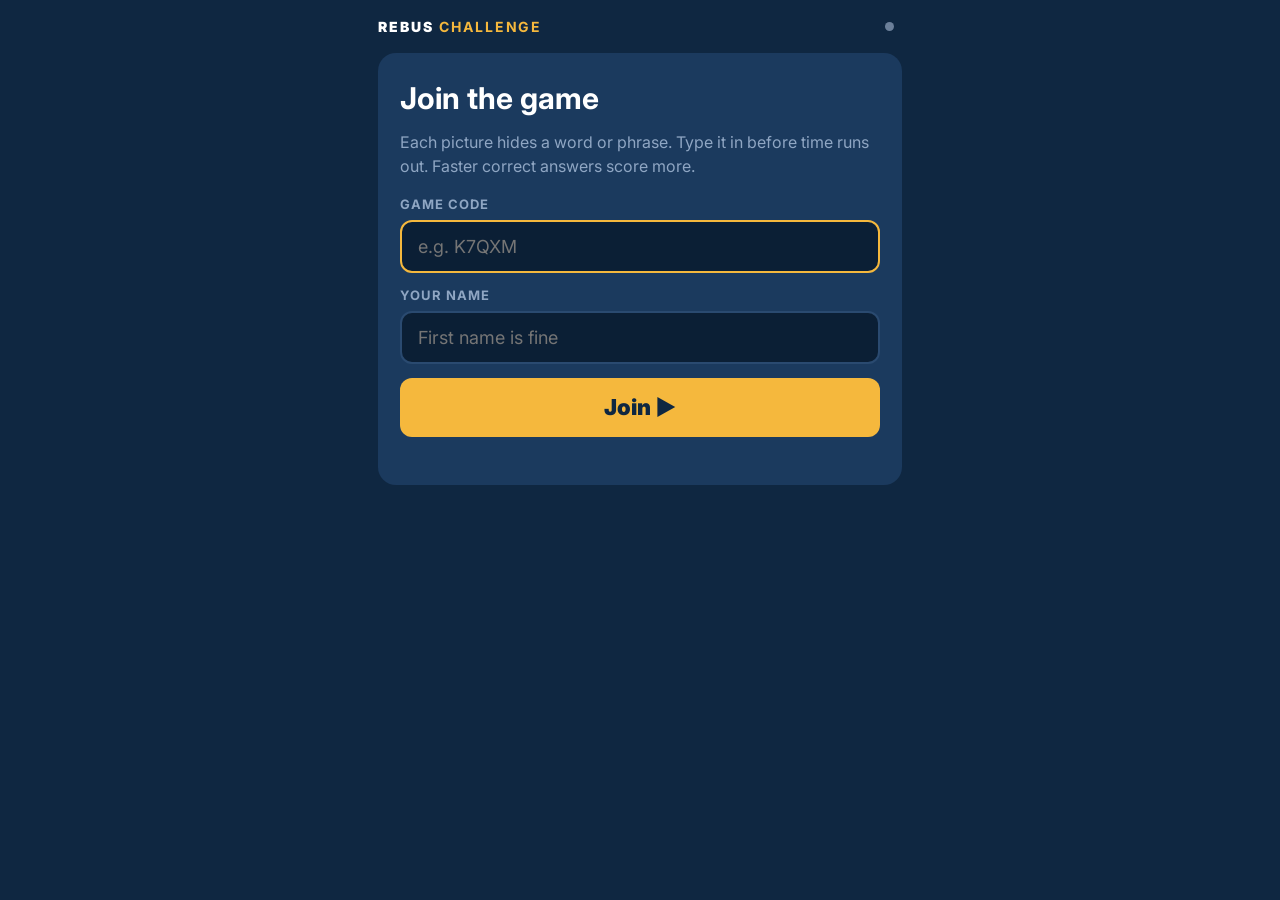
<file: index.html>
<!DOCTYPE html>
<html lang="en">
<head>
<meta charset="utf-8">
<meta name="viewport" content="width=device-width, initial-scale=1, maximum-scale=1">
<meta name="theme-color" content="#0F2741">
<title>Rebus Challenge</title>
<link rel="preconnect" href="https://fonts.googleapis.com">
<link href="https://fonts.googleapis.com/css2?family=Inter:wght@400;500;600;700;800;900&display=swap" rel="stylesheet">
<link rel="stylesheet" href="style.css">
<style>
  .wrap { max-width: 560px; margin: 0 auto; padding: 18px 18px 40px; min-height: 100%; display: flex; flex-direction: column; }
  .top { display: flex; align-items: center; justify-content: space-between; margin-bottom: 18px; }
  .brand { font-weight: 900; letter-spacing: .14em; font-size: 14px; }
  .brand b { color: var(--acc); }
  .card { background: var(--card); border-radius: 18px; padding: 22px; }
  h1 { font-size: 30px; margin: 6px 0 6px; line-height: 1.15; }
  .sub { color: var(--muted); font-size: 16px; line-height: 1.5; margin: 0 0 18px; }
  .stack > * + * { margin-top: 14px; }
  .center { text-align: center; }
  .big { font-size: 46px; font-weight: 900; line-height: 1.05; }
  .qhead { display: flex; align-items: center; gap: 12px; margin-bottom: 12px; font-weight: 800; }
  .qhead .sp { flex: 1; }
  .secs { font-size: 26px; font-weight: 900; color: var(--acc); min-width: 44px; text-align: right; font-variant-numeric: tabular-nums; }
  .secs.low { color: var(--bad); }
  .hint { font-size: 13px; color: var(--muted); text-align: center; margin: 8px 0 14px; }
  .ansrow { display: flex; gap: 10px; }
  .ansrow .field { flex: 1; font-size: 20px; }
  .locked { background: #0b1f35; border: 2px dashed var(--line); border-radius: 14px; padding: 16px; text-align: center; }
  .locked b { color: var(--acc); }
  .res { font-size: 40px; font-weight: 900; margin: 8px 0; }
  .stat { display: flex; justify-content: center; gap: 26px; margin-top: 14px; }
  .stat div { text-align: center; }
  .stat b { display: block; font-size: 28px; }
  .stat span { color: var(--muted); font-size: 13px; font-weight: 700; letter-spacing: .08em; text-transform: uppercase; }
  .toplist { margin-top: 18px; }
  .toprow { display: flex; justify-content: space-between; padding: 10px 14px; background: #0b1f35; border-radius: 10px; margin-bottom: 6px; font-weight: 700; }
  .toprow.me { outline: 2px solid var(--acc); }
  .zoom { position: fixed; inset: 0; background: rgba(5,15,28,.95); z-index: 60; display: flex; align-items: center; justify-content: center; padding: 10px; }
  .zoom img { max-width: 100%; max-height: 100%; border-radius: 12px; }
  .err { color: var(--bad); font-size: 14px; margin-top: 8px; min-height: 18px; }
  .foot { margin-top: auto; padding-top: 24px; text-align: center; font-size: 13px; color: var(--muted); }
</style>
</head>
<body>
<div class="wrap">
  <div class="top"><div class="brand">REBUS <b>CHALLENGE</b></div><span class="pill"><i id="dot" class="dot"></i><span id="dotTxt"></span></span></div>
  <div id="app"></div>
  <div class="foot" id="foot"></div>
</div>
<div id="zoom" class="zoom hidden"><img id="zoomImg" alt=""></div>

<script src="common.js"></script>
<script>
(function () {
  const app = document.getElementById('app');
  const params = new URLSearchParams(location.search);
  let code = RB.cleanCode(params.get('room'));
  let me = code ? RB.load('rebus-me-' + code) : null;
  let H = null;               // latest host state
  let deadline = 0;           // local timestamp when the current question closes
  let sub = null, tick = null, viewKey = '', lastJoinSent = 0;
  const ansKey = () => 'rebus-ans-' + code + '-' + (me ? me.id : '');
  const myAns = () => RB.load(ansKey()) || {};

  function setStatus(on) {
    document.getElementById('dot').className = 'dot ' + (on ? 'on' : 'off');
    document.getElementById('dotTxt').textContent = on ? 'Connected' : 'Reconnecting…';
  }

  /* ---------- join ---------- */
  function renderJoin(err) {
    viewKey = 'join';
    const last = RB.load('rebus-lastname') || '';
    app.innerHTML = `
      <div class="card stack">
        <h1>Join the game</h1>
        <p class="sub">Each picture hides a word or phrase. Type it in before time runs out. Faster correct answers score more.</p>
        ${code ? '' : `<div><label class="lbl" for="code">Game code</label><input id="code" class="field" maxlength="8" autocomplete="off" autocapitalize="characters" placeholder="e.g. K7QXM"></div>`}
        <div><label class="lbl" for="name">Your name</label><input id="name" class="field" maxlength="24" autocomplete="off" placeholder="First name is fine" value="${RB.esc(last)}"></div>
        <button id="joinBtn" class="btn big" style="width:100%">Join ▶</button>
        <div class="err" id="err">${RB.esc(err || '')}</div>
      </div>`;
    const go = () => {
      const c = code || RB.cleanCode(document.getElementById('code').value);
      const n = RB.cleanName(document.getElementById('name').value);
      if (!c) return renderJoin('Enter the game code shown on the host screen.');
      if (!n) return renderJoin('Enter your name.');
      code = c;
      const prev = RB.load('rebus-me-' + code);
      me = { id: (prev && prev.id) || RB.rid(), name: n };
      RB.store('rebus-me-' + code, me);
      RB.store('rebus-lastname', n);
      if (!params.get('room')) history.replaceState(null, '', '?room=' + code + (RB.MOCK ? '&mock=1' : ''));
      start();
    };
    document.getElementById('joinBtn').onclick = go;
    app.querySelectorAll('input').forEach((i) => (i.onkeydown = (e) => { if (e.key === 'Enter') go(); }));
    setTimeout(() => { const f = document.getElementById(code ? 'name' : 'code'); f && f.focus(); }, 50);
  }

  function sendJoin() {
    lastJoinSent = Date.now();
    RB.publish(RB.topic(code, 'p'), { t: 'join', id: me.id, name: me.name });
  }

  function start() {
    document.getElementById('foot').innerHTML = `Playing as <b>${RB.esc(me.name)}</b> · game ${RB.esc(code)} · <a href="#" id="chg" style="color:var(--muted)">change name</a>`;
    document.getElementById('chg').onclick = (e) => { e.preventDefault(); if (sub) sub.close(); sub = null; H = null; renderJoin(); };
    sendJoin();
    if (sub) sub.close();
    sub = RB.subscribe(RB.topic(code, 'h'), 'all', onHost, setStatus);
    render();
  }

  /* ---------- host messages ---------- */
  function onHost(b, m) {
    if (!b || b.t !== 'st') return;
    H = b;
    if (b.ph === 'q') {
      let age = Date.now() / 1000 - (m.time || Date.now() / 1000);
      if (age < 2.5) age = 0;  // live message: trust arrival time
      deadline = Date.now() + Math.max(0, (b.left || 0) - age) * 1000;
    }
    // Make sure the host knows about us (e.g. if our join got lost).
    const known = b.ph === 'lobby' ? (b.pl || []).some((p) => p[0] === me.id)
      : b.ph === 'q' ? (b.ids || []).includes(me.id)
      : b.r ? me.id in b.r : true;
    if (!known && Date.now() - lastJoinSent > 6000) sendJoin();
    render();
  }

  /* ---------- views ---------- */
  function render() {
    if (!me) return renderJoin();
    const key = H ? H.ph + ':' + H.q + ':' + (myAns()[H.q] != null ? 'a' : '') : 'wait';
    if (H && H.ph === 'q' && key === viewKey) { updateTimer(); return; }   // keep the typed text
    viewKey = key;
    clearInterval(tick);
    if (!H) return waitView('You\'re in, ' + me.name + '!', 'Waiting for the host to open the game…');
    if (H.ph === 'lobby') return waitView('You\'re in, ' + me.name + '!', `Waiting for the host to start. <b class="acc">${(H.pl || []).length}</b> player${(H.pl || []).length === 1 ? '' : 's'} joined so far.`);
    if (H.ph === 'q') return questionView();
    if (H.ph === 'rev') return resultView();
    if (H.ph === 'lb') return boardView();
    if (H.ph === 'end') return endView();
  }

  function waitView(title, text) {
    app.innerHTML = `
      <div class="card stack center">
        <div style="font-size:52px">🧩</div>
        <h1>${RB.esc(title)}</h1>
        <p class="sub">${text}</p>
        <img class="puzzle-img" src="img/example.jpg" alt="Example puzzle">
        <p class="sub" style="margin:0">Example: <b>I</b> over <b>STAND</b> = <b class="acc">I understand</b></p>
      </div>`;
  }

  function questionView() {
    const P = RB.PUZZLES[H.q];
    const mine = myAns()[H.q];
    app.innerHTML = `
      <div class="qhead"><span>Puzzle ${H.q + 1} <span class="muted">of ${H.N}</span></span><span class="sp"></span><span id="secs" class="secs"></span></div>
      <div id="bar" class="bar" style="margin-bottom:14px"><i style="width:100%"></i></div>
      <img id="pimg" class="puzzle-img" src="${P.img}" alt="Puzzle ${H.q + 1}">
      <div class="hint">Tap the picture to enlarge it</div>
      <div id="ansArea"></div>`;
    document.getElementById('pimg').onclick = () => openZoom(P.img);
    const area = document.getElementById('ansArea');
    if (mine != null) {
      area.innerHTML = `<div class="locked">Answer locked in: <b>${RB.esc(mine)}</b><br><span class="muted">Wait for the reveal…</span></div>`;
    } else {
      area.innerHTML = `
        <div class="ansrow"><input id="ans" class="field" maxlength="60" placeholder="Type your answer" autocomplete="off" autocorrect="off" autocapitalize="off" spellcheck="false" enterkeyhint="send"><button id="send" class="btn">Send</button></div>
        <div class="err" id="err"></div>`;
      const send = async () => {
        const f = document.getElementById('ans'), btn = document.getElementById('send');
        const a = f.value.trim();
        if (!a) { f.focus(); return; }
        if (Date.now() > deadline + 1000) { document.getElementById('err').textContent = "Time's up for this one."; return; }
        btn.disabled = true; f.disabled = true;
        const ok = await RB.publish(RB.topic(code, 'p'), { t: 'ans', id: me.id, name: me.name, q: H.q, a });
        if (ok) { const all = myAns(); all[H.q] = a; RB.store(ansKey(), all); render(); }
        else { btn.disabled = false; f.disabled = false; document.getElementById('err').textContent = "Couldn't send. Check your connection and tap Send again."; }
      };
      document.getElementById('send').onclick = send;
      document.getElementById('ans').onkeydown = (e) => { if (e.key === 'Enter') send(); };
      setTimeout(() => { const f = document.getElementById('ans'); f && f.focus(); }, 60);
    }
    tick = setInterval(updateTimer, 200);
    updateTimer();
  }
  function updateTimer() {
    const s = document.getElementById('secs'), b = document.getElementById('bar');
    if (!s || !H || H.ph !== 'q') return;
    const left = Math.max(0, (deadline - Date.now()) / 1000);
    s.textContent = Math.ceil(left);
    s.classList.toggle('low', left <= 5);
    b.classList.toggle('low', left <= 5);
    b.firstElementChild.style.width = Math.min(100, 100 * left / (H.dur || 30)) + '%';
    if (left <= 0) {
      const f = document.getElementById('ans');
      if (f && !f.disabled) { f.disabled = true; document.getElementById('send').disabled = true; document.getElementById('err').textContent = "Time's up! Waiting for the reveal…"; }
    }
  }

  const mineR = () => (H.r && H.r[me.id]) || null;
  function statBlock(r, n) {
    return `<div class="stat"><div><b>${RB.fmt(r ? r[2] : 0)}</b><span>Total</span></div><div><b>${r && r[3] ? '#' + r[3] : '-'}</b><span>of ${n || '?'}</span></div></div>`;
  }
  function resultView() {
    const r = mineR(), P = RB.PUZZLES[H.q];
    const head = !r || r[0] === -1 ? `<div class="res muted">No answer</div>`
      : r[0] === 1 ? `<div class="res ok">✓ Correct!</div><div class="big ok">+${RB.fmt(r[1])}</div>`
      : `<div class="res bad">✗ Not quite</div><p class="sub">You said: <b>${RB.esc(myAns()[H.q] || '')}</b></p>`;
    app.innerHTML = `
      <div class="card stack center">
        ${head}
        <img class="puzzle-img" src="${P.img}" alt="">
        <p class="sub" style="margin:0">Answer: <b class="acc">${RB.esc(H.ans || P.answer)}</b></p>
        ${statBlock(r, H.n)}
      </div>`;
  }
  function topList() {
    return `<div class="toplist">${(H.top || []).map((t, i) => `<div class="toprow ${t[0] === me.name ? 'me' : ''}"><span>${i + 1}. ${RB.esc(t[0])}</span><span>${RB.fmt(t[1])}</span></div>`).join('')}</div>`;
  }
  function boardView() {
    const r = mineR();
    app.innerHTML = `
      <div class="card center">
        <p class="sub" style="margin:0">After puzzle ${H.q + 1} of ${H.N}</p>
        <h1>${r && r[3] ? 'You\'re #' + r[3] : 'Leaderboard'}</h1>
        ${statBlock(r, H.n)}
        ${topList()}
        <p class="sub" style="margin-top:16px">Next puzzle coming up…</p>
      </div>`;
  }
  function endView() {
    const r = mineR();
    const medal = r && r[3] === 1 ? '🥇' : r && r[3] === 2 ? '🥈' : r && r[3] === 3 ? '🥉' : '🎉';
    app.innerHTML = `
      <div class="card center">
        <div style="font-size:64px">${medal}</div>
        <h1>${r && r[3] ? 'You finished #' + r[3] : 'Game over'}</h1>
        ${statBlock(r, H.n)}
        ${topList()}
        <p class="sub" style="margin-top:16px">Thanks for playing!</p>
      </div>`;
  }

  function openZoom(src) {
    const z = document.getElementById('zoom');
    document.getElementById('zoomImg').src = src;
    z.classList.remove('hidden');
    z.onclick = () => z.classList.add('hidden');
  }

  if (code && me) start(); else renderJoin();
})();
</script>
</body>
</html>
</file>
<file: style.css>
:root {
  --bg: #0F2741; --bg2: #132f4e; --card: #1B3A5E; --line: #2a4a70;
  --fg: #ffffff; --muted: #8fa6c3; --acc: #F5B83D; --ok: #3DD68C; --bad: #F26B6B;
}
* { box-sizing: border-box; }
html, body { margin: 0; height: 100%; }
body { background: var(--bg); color: var(--fg); font-family: 'Inter', system-ui, -apple-system, Segoe UI, Roboto, sans-serif; -webkit-font-smoothing: antialiased; }
button, input, select { font: inherit; }
.hidden { display: none !important; }
.muted { color: var(--muted); }
.acc { color: var(--acc); }
.ok { color: var(--ok); }
.bad { color: var(--bad); }

.btn { background: var(--acc); color: #0F2741; font-weight: 800; border: 0; border-radius: 12px; padding: 14px 24px; font-size: 18px; cursor: pointer; transition: transform .08s, filter .15s; }
.btn:hover { filter: brightness(1.06); }
.btn:active { transform: scale(.98); }
.btn:disabled { opacity: .5; cursor: default; }
.btn.ghost { background: transparent; color: var(--fg); border: 2px solid var(--line); }
.btn.small { padding: 8px 14px; font-size: 14px; border-radius: 10px; }
.btn.big { font-size: 22px; padding: 18px 34px; }

.field { width: 100%; background: #0b1f35; color: var(--fg); border: 2px solid var(--line); border-radius: 12px; padding: 14px 16px; font-size: 18px; outline: none; }
.field:focus { border-color: var(--acc); }
label.lbl { display: block; font-size: 13px; letter-spacing: .08em; text-transform: uppercase; color: var(--muted); margin: 0 0 8px; font-weight: 700; }

.pill { display: inline-flex; align-items: center; gap: 8px; font-size: 13px; color: var(--muted); }
.dot { width: 9px; height: 9px; border-radius: 50%; background: #6b7f99; display: inline-block; }
.dot.on { background: var(--ok); box-shadow: 0 0 0 3px rgba(61,214,140,.18); }
.dot.off { background: var(--bad); }

.bar { height: 10px; border-radius: 99px; background: #0b1f35; overflow: hidden; }
.bar > i { display: block; height: 100%; background: var(--acc); border-radius: 99px; transition: width .25s linear; }
.bar.low > i { background: var(--bad); }

.puzzle-img { display: block; width: 100%; border-radius: 16px; border: 2px solid var(--line); background: #0b1f35; }

/* modal */
.modal { position: fixed; inset: 0; background: rgba(5,15,28,.72); display: flex; align-items: center; justify-content: center; z-index: 50; padding: 20px; }
.modal .box { background: var(--card); border-radius: 18px; padding: 26px; max-width: 440px; width: 100%; box-shadow: 0 20px 60px rgba(0,0,0,.4); }
.modal h3 { margin: 0 0 10px; font-size: 22px; }
.modal .row { display: flex; gap: 10px; justify-content: flex-end; margin-top: 20px; }
</file>
